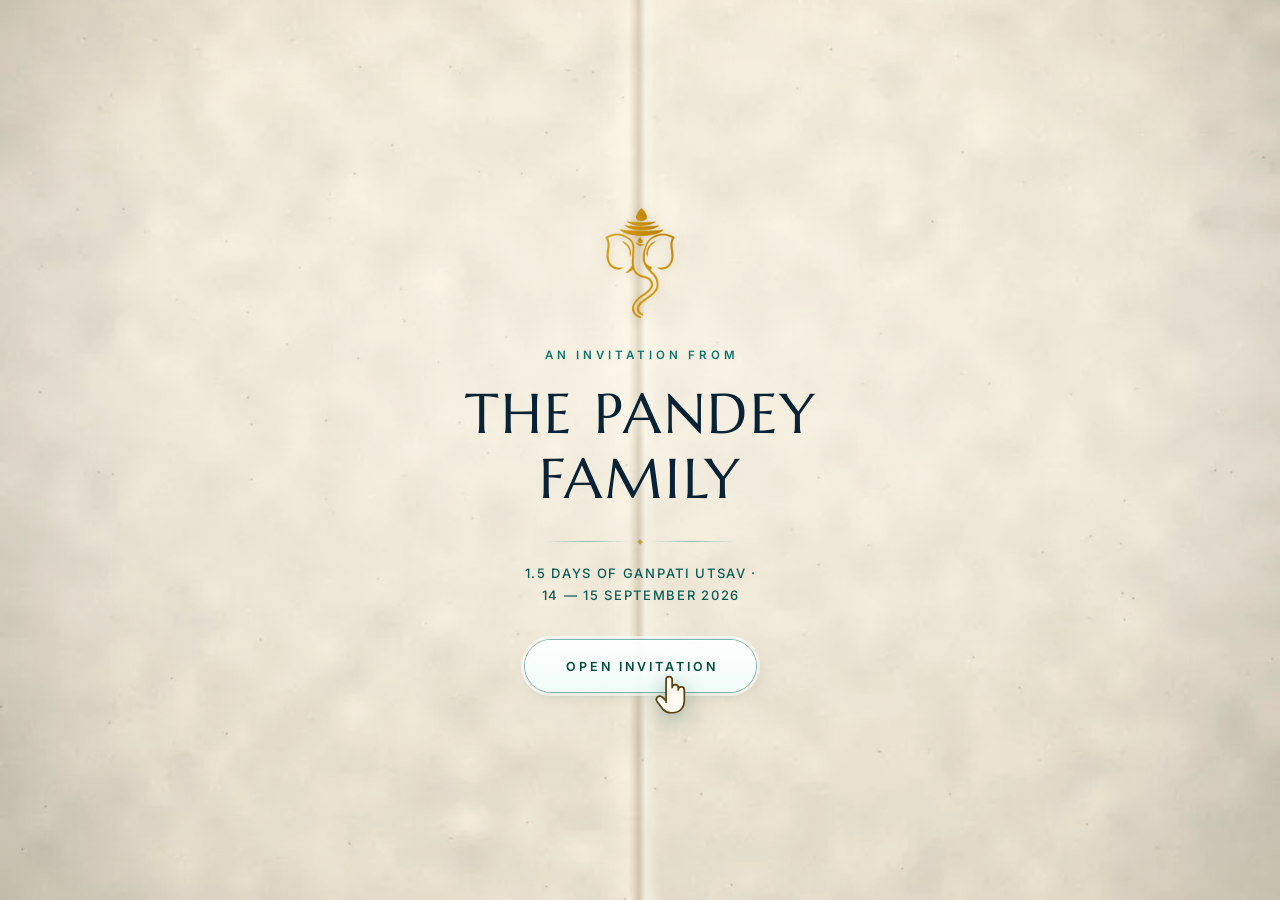
<file: index.html>
<!doctype html>
<html lang="en">
<head>
	<meta http-equiv="Content-Type" content="text/html; charset=UTF-8"/>
<meta name="viewport" content="width=device-width, initial-scale=1, viewport-fit=cover">
<meta name="theme-color" content="#061826">
<meta name="description" content="An invitation to celebrate Ganesh Utsav with the Pandey Family.">
<title>Invitation from Pandey Family</title>

<!-- WhatsApp / Facebook Link Preview -->
<meta property="og:title" content="Invitation from Pandey Family">
<meta property="og:description" content="Join us in celebrating Ganesh Utsav with the Pandey Family.">
<meta property="og:image" content="https://anmol.runs-on.dev/assets/images/invitation-preview.jpg">
<meta property="og:url" content="https://anmol.runs-on.dev/">
<meta property="og:type" content="website">

<!-- Optional: helps Twitter/X and other platforms -->
<meta name="twitter:card" content="summary_large_image">
<meta name="twitter:title" content="Invitation from Pandey Family">
<meta name="twitter:description" content="You are warmly invited to celebrate Ganesh Utsav with the Pandey Family.">
<meta name="twitter:image" content="https://anmol.runs-on.dev/assets/images/ganpati-hero.webp">

<link rel="preconnect" href="https://fonts.googleapis.com">
<link rel="preconnect" href="https://fonts.gstatic.com" crossorigin>
<link rel="stylesheet" href="https://fonts.googleapis.com/css2?family=Marcellus&family=Inter:wght@400;500;600;700;800&display=swap">
<link rel="stylesheet" href="styles.css">
<link rel="preload" as="image" href="assets/images/ganpati-hero.webp" fetchpriority="high">
</head>
<body>
<!-- ============ THE WORLD ============ -->
<div class="world" aria-hidden="true">
  <div class="world__sky"></div>
  <div class="world__bloom world__bloom--a"></div>
  <div class="world__bloom world__bloom--b"></div>
  <div class="world__air" id="air"></div>
  <div class="world__vignette"></div>
  <div class="world__garlands" id="garlands"></div>
</div>
<!-- flower petals, falling on every card -->
<div class="petals" id="petals" aria-hidden="true"></div>
<!-- ============ THE INVITATION ============ -->
<main class="frame" id="frame">
  <div class="topbar">
    <button class="music" id="musicBtn" type="button" hidden aria-pressed="false" aria-label="Play music">
      <svg class="music__on" viewBox="0 0 24 24" fill="none" aria-hidden="true">
        <path d="M9 18.2V7.4l10-2v10.4" stroke="currentColor" stroke-width="1.6" stroke-linecap="round" stroke-linejoin="round"/>
        <circle cx="7" cy="18.4" r="2.4" stroke="currentColor" stroke-width="1.6"/>
        <circle cx="17" cy="15.8" r="2.4" stroke="currentColor" stroke-width="1.6"/>
      </svg>
      <svg class="music__off" viewBox="0 0 24 24" fill="none" aria-hidden="true">
        <path d="M9 18.2V7.4l10-2v10.4" stroke="currentColor" stroke-width="1.6" stroke-linecap="round" stroke-linejoin="round"/>
        <circle cx="7" cy="18.4" r="2.4" stroke="currentColor" stroke-width="1.6"/>
        <circle cx="17" cy="15.8" r="2.4" stroke="currentColor" stroke-width="1.6"/>
        <path d="M3.5 3.5 20.5 20.5" stroke="currentColor" stroke-width="1.6" stroke-linecap="round"/>
      </svg>
    </button>
  </div>
  <div class="stage" id="stage">
    <div class="deck" id="deck" role="group" aria-roledescription="invitation deck" aria-label="Invitation cards"></div>
    <div class="teach" id="teach" hidden aria-hidden="true">
      <div class="teach__hand">
        <svg viewBox="0 0 56 66" fill="none" aria-hidden="true">
          <path d="M22 42V15a3.6 3.6 0 0 1 7.2 0v9.6a3.6 3.6 0 0 1 7.2 0v2.8a3.6 3.6 0 0 1 7.2 0v12.4
                   c0 8.4-5.6 14.6-14 14.6h-2.2c-3.6 0-6.6-1.4-9.1-4L11.4 41.6a4.1 4.1 0 0 1 5.8-5.8L22 40.4Z"
                fill="#FFF8E8" stroke="currentColor" stroke-width="2"
                stroke-linejoin="round" stroke-linecap="round"/>
        </svg>
      </div>
    </div>
  </div>
  <div class="controls">
    <p class="hint" id="hint" aria-live="polite"></p>
    <div class="nav">
      <button class="pad pad--back" id="prevBtn" type="button" aria-label="Previous card">
        <svg viewBox="0 0 24 24" fill="none" aria-hidden="true">
          <path d="M14.5 5.5 8 12l6.5 6.5" stroke="currentColor" stroke-width="2" stroke-linecap="round" stroke-linejoin="round"/>
        </svg>
      </button>
      <div class="beads" id="beads"></div>
      <button class="pad pad--next" id="nextBtn" type="button" aria-label="Next card">
        <span class="pad__word" id="nextWord">Next</span>
        <svg viewBox="0 0 24 24" fill="none" aria-hidden="true">
          <path d="M9.5 5.5 16 12l-6.5 6.5" stroke="currentColor" stroke-width="2" stroke-linecap="round" stroke-linejoin="round"/>
        </svg>
      </button>
    </div>
  </div>
  <p class="sr" aria-live="polite" id="srStatus"></p>
</main>
<!-- ============ THE OPENING PAGE ============ -->
<div class="opening" id="curtain">
  <div class="opening__paper"></div>
  <div class="opening__fold"></div>
  <div class="opening__inner">
    <div class="opening__mark" id="curtainMark"></div>
    <p class="opening__eyebrow" id="curtainMantra"></p>
    <h1 class="opening__family" id="curtainInvites"></h1>
    <div class="opening__rule"><span></span><i></i><span></span></div>
    <p class="opening__note" id="curtainNote"></p>
    <div class="opening__cta">
      <button class="openbtn" id="openBtn" type="button">
        <span id="openLabel">Open Invitation</span>
      </button>
      <div class="tapper" aria-hidden="true">
        <span class="tapper__ring"></span>
        <span class="tapper__ring tapper__ring--b"></span>
        <svg class="tapper__hand" viewBox="0 0 56 70" fill="none">
          <path d="M22 44V16.5a3.7 3.7 0 0 1 7.4 0v9.8a3.7 3.7 0 0 1 7.4 0v2.9a3.7 3.7 0 0 1 7.4 0v12.7
                   c0 8.6-5.7 15-14.3 15h-2.3c-3.7 0-6.8-1.4-9.3-4.1L11.2 43.6a4.2 4.2 0 0 1 5.9-5.9L22 42.3Z"
                fill="#FFFBF0" stroke="#5A4113" stroke-width="2.1"
                stroke-linejoin="round" stroke-linecap="round"/>
        </svg>
      </div>
    </div>
  </div>
</div>
<noscript>
  <div class="noscript"><p>Please turn on JavaScript to open this invitation.</p></div>
</noscript>
<script src="edit/content.js"></script>
<script src="app.js"></script>
</body>
</html>
</file>
<file: styles.css>
/* ==========================================================================
   BAPPACHE AAGMAN
   Four cards behind a velvet curtain, lit like a mandap at night.
   Every colour is taken from the Ganpati photograph.
   ========================================================================== */

:root{
  --night-0:#020B14;
  --night-1:#051624;
  --night-2:#092235;
  --glow-1: #0A435C;
  --glow-2: #0B6477;

  --panel-1:#0A314A;
  --panel-2:#062033;
  --panel-3:#031320;

  --gold-1:#8A6318;
  --gold-2:#C99A3E;
  --gold-3:#EFC768;
  --gold-4:#FBEBB4;

  --peacock-1: #064E3B;
  --peacock-2: #0D9488;
  --peacock-3: #14B8A6;
  --peacock-4: #2DD4BF;
  --peacock-royal: #1E3A8A;

  --marigold:  #0D9488;
  --marigold-2:#2DD4BF;
  --marigold-3:#065F46;
  --velvet-1:  #0B2538;
  --velvet-2:  #061826;
  --velvet-3:  #020B14;

  --cream:  #FFFDF5;
  --cream-2:#E2F3F5;
  --cream-3:#A5D6D8;

  --display:"Marcellus", "Times New Roman", serif;
  --ui:     "Inter", -apple-system, BlinkMacSystemFont, "Segoe UI", sans-serif;

  --appH:100vh;
  --safeT:env(safe-area-inset-top, 0px);
  --safeB:env(safe-area-inset-bottom, 0px);

  --card-w: min(93vw, 450px);
  --card-h: min(calc(var(--appH) - 190px - var(--safeT) - var(--safeB)),
                calc(var(--card-w) * 1.94), 790px);
  --u: min(var(--card-w), calc(var(--card-h) * .56));

  --pad: clamp(18px, calc(var(--card-w) * .072), 34px);
  --gap: clamp(9px, calc(var(--card-h) * .021), 20px);

  --ease-out:cubic-bezier(.16,.84,.28,1);
  --ease-soft:cubic-bezier(.32,.72,.28,1);
  --par:0;
}

*,*::before,*::after{ box-sizing:border-box; margin:0; padding:0; }
html,body{ height:100%; overflow:hidden; overscroll-behavior:none; }
body{
  position:fixed; inset:0;
  background:var(--night-1); color:var(--cream);
  font-family:var(--ui); font-size:16px;
  -webkit-font-smoothing:antialiased; -moz-osx-font-smoothing:grayscale;
  text-rendering:optimizeLegibility;
  -webkit-tap-highlight-color:transparent; -webkit-text-size-adjust:100%;
}
button{ font:inherit; color:inherit; background:none; border:0; cursor:pointer; }
[hidden]{ display:none !important; }
img,svg,video{ display:block; max-width:100%; }
a{ color:inherit; text-decoration:none; }
:focus-visible{ outline:2px solid var(--gold-3); outline-offset:3px; border-radius:4px; }
.sr{ position:absolute; width:1px; height:1px; padding:0; margin:-1px; overflow:hidden; clip:rect(0 0 0 0); white-space:nowrap; border:0 }
.noscript{ position:fixed; inset:0; display:grid; place-items:center; background:var(--night-1);
           z-index:900; font-family:var(--display); font-size:20px; color:var(--cream); text-align:center; padding:32px }


/* ==========================================================================
   THE WORLD
   ========================================================================== */
.world{ position:fixed; inset:0; z-index:0; pointer-events:none; overflow:hidden }
.world__sky{
  position:absolute; inset:0;
  background:
    radial-gradient(76% 44% at 50% 24%, var(--glow-2) 0%, rgba(11,100,119,0) 62%),
    radial-gradient(122% 84% at 50% 33%, var(--glow-1) 0%, var(--night-2) 40%, var(--night-1) 68%, var(--night-0) 100%);
}
.world__bloom{ position:absolute; border-radius:50%; filter:blur(60px) }
.world__bloom--a{
  width:96vw; height:96vw; left:2vw; top:-14vh;
  background:radial-gradient(circle, rgba(45,212,191,.26) 0%, rgba(45,212,191,0) 66%);
  animation:lampA 7s ease-in-out infinite alternate;
}
.world__bloom--b{
  width:120vw; height:70vh; left:-10vw; bottom:-16vh;
  background:radial-gradient(circle, rgba(30,58,138,.28) 0%, rgba(30,58,138,0) 70%);
  animation:lampB 11s ease-in-out infinite alternate;
}
@keyframes lampA{ from{ opacity:.72; transform:scale(1) } to{ opacity:1; transform:scale(1.07) } }
@keyframes lampB{ from{ opacity:.6 } to{ opacity:.95 } }

.world__air{ position:absolute; inset:0 }
.smoke{
  position:absolute; bottom:-14%; width:120px; height:78%;
  background:linear-gradient(to top, rgba(226,243,245,0) 0%, rgba(226,243,245,.06) 34%, rgba(226,243,245,0) 100%);
  filter:blur(16px); animation:smokeRise linear infinite;
}
@keyframes smokeRise{
  from{ transform:translate3d(0,10%,0) scaleX(.6); opacity:0 }
  22% { opacity:.9 }
  to  { transform:translate3d(var(--sx,26px),-92%,0) scaleX(1.5); opacity:0 }
}
.ember{
  position:absolute; border-radius:50%;
  background:radial-gradient(circle at 36% 32%, #FFFBEB, #FBBF24 45%, #0D9488 75%, rgba(13,148,136,0) 100%);
  animation-name:emberUp; animation-timing-function:linear; animation-iteration-count:infinite;
}
@keyframes emberUp{
  from{ transform:translate3d(0,12vh,0); opacity:0 }
  14% { opacity:var(--pop,.8) } 86% { opacity:var(--pop,.8) }
  to  { transform:translate3d(var(--dx,24px),-102vh,0); opacity:0 }
}
.world__vignette{
  position:absolute; inset:0;
  background:radial-gradient(112% 78% at 50% 42%, rgba(0,0,0,0) 42%, rgba(0,0,0,.64) 100%);
}

/* real marigold garlands, hung in front of everything */
.world__garlands{ position:fixed; z-index:4; top:0; left:0; right:0; height:60%; pointer-events:none }
.mala{
  position:absolute; top:calc(var(--safeT) * -1 - 6px);
  transform-origin:50% 0; animation:sway 7s ease-in-out infinite alternate;
  filter:drop-shadow(0 6px 14px rgba(0,0,0,.6));
}
.mala img{ display:block; width:100%; height:auto }
@keyframes sway{ from{ transform:rotate(-1.6deg) } to{ transform:rotate(1.6deg) } }

/* FLOWER PETALS — falling on every card, always */
.petals{ position:fixed; z-index:5; inset:0; pointer-events:none; overflow:hidden }
.petal{ position:absolute; top:-10vh; animation-name:petalFall;
        animation-timing-function:linear; animation-iteration-count:infinite; will-change:transform }
.petal i{
  display:block; width:100%; height:100%;
  border-radius:64% 36% 58% 42% / 52% 62% 38% 48%;
  background:linear-gradient(140deg, #2DD4BF 0%, #0D9488 52%, #064E3B 100%);
  box-shadow:inset 0 1px 2px rgba(204,251,241,.6);
  animation:petalSpin linear infinite;
}
.petal--rose i{
  background:linear-gradient(140deg, #FDE68A 0%, #D97706 55%, #92400E 100%);
  box-shadow:inset 0 1px 2px rgba(254,243,199,.7);
}
.petal--white i{
  background:linear-gradient(140deg, #FFFFFF 0%, #E0F2FE 55%, #7DD3FC 100%);
  box-shadow:inset 0 1px 2px rgba(255,255,255,.8);
}
@keyframes petalFall{ from{ transform:translate3d(0,0,0) } to{ transform:translate3d(var(--dx,40px),120vh,0) } }
@keyframes petalSpin{ from{ transform:rotate3d(1,1,.3,0deg) } to{ transform:rotate3d(1,1,.3,360deg) } }


/* ==========================================================================
   FRAME
   ========================================================================== */
.frame{ position:relative; z-index:2; height:var(--appH,100%); outline:none }
body:not(.is-open) .frame{ visibility:hidden }

.topbar{ position:absolute; z-index:6; right:16px; top:calc(var(--safeT) + 14px) }
.music{
  position:relative; width:54px; height:54px; display:grid; place-items:center;
  border-radius:50%; color:var(--gold-3);
  background:linear-gradient(180deg, rgba(10,49,74,.96), rgba(6,32,51,.96));
  box-shadow:0 0 0 1.5px rgba(201,154,62,.6), 0 8px 20px -8px rgba(0,0,0,.85);
  transition:transform .2s var(--ease-out);
}
.music svg{ width:23px; height:23px }
.music__on{ display:none }
.music:active{ transform:scale(.93) }
.music.is-playing .music__on{ display:block }
.music.is-playing .music__off{ display:none }
.music.is-playing{ color:var(--marigold-2) }
.music.is-playing::after{
  content:""; position:absolute; inset:-5px; border-radius:50%;
  border:1.5px solid rgba(45,212,191,.55); animation:ring 2.6s ease-out infinite;
}
@keyframes ring{ from{ transform:scale(.86); opacity:.85 } to{ transform:scale(1.24); opacity:0 } }


/* ==========================================================================
   STAGE + DECK
   ========================================================================== */
.stage{
  position:absolute; inset:0; z-index:1;
  display:grid; place-items:center;
  padding:calc(var(--safeT) + 42px) 0 calc(var(--safeB) + 110px);
  perspective:1500px; perspective-origin:50% 44%;
  touch-action:none; -webkit-user-select:none; user-select:none;
}
.deck{ position:relative; width:var(--card-w); height:var(--card-h); transform-style:preserve-3d; opacity:0 }
.deck__float{
  position:absolute; inset:0; transform-style:preserve-3d;
  animation:breathe 11s ease-in-out infinite alternate; will-change:transform;
}
@keyframes breathe{
  from{ transform:translate3d(0,-5px,0) rotateX(1.1deg) }
  to  { transform:translate3d(0, 5px,0) rotateX(-.8deg) }
}
body.is-open .deck{ opacity:1; animation:arrive 1.1s var(--ease-out) backwards }
@keyframes arrive{
  from{ opacity:0; transform:translate3d(0,40px,-170px) scale(.92) }
  to  { opacity:1; transform:none }
}

.card{
  position:absolute; inset:0; transform-style:preserve-3d;
  transform:
    translate3d(var(--x,0%), var(--y,0%), var(--z,0px))
    rotateY(var(--ry,0deg)) rotateZ(var(--rz,0deg)) scale(var(--s,1));
  opacity:var(--o,1); will-change:transform,opacity;
}
.card[data-hidden="1"]{ visibility:hidden }
.card__tilt{ position:absolute; inset:0; transform-style:preserve-3d;
             transform:rotateX(var(--tiltX,0deg)) rotateY(var(--tiltY,0deg)) }

.card__face{
  position:absolute; inset:0; border-radius:28px; overflow:hidden;
  background:
    radial-gradient(122% 62% at 50% 0%, rgba(11,100,119,.5) 0%, rgba(11,100,119,0) 58%),
    linear-gradient(172deg, var(--panel-1) 0%, var(--panel-2) 54%, var(--panel-3) 100%);
  box-shadow:
    0 40px 70px -26px rgba(0,0,0,.88),
    0 16px 30px -14px rgba(0,0,0,.62),
    inset 0 0 0 1.5px rgba(239,199,104,.55),
    inset 0 0 0 6px rgba(3,19,32,.88),
    inset 0 0 0 7.5px rgba(201,154,62,.38),
    inset 0 44px 76px -44px rgba(45,212,191,.28);
}

/* the Ganpati reflection every card sits on */
.card__reflect{
  position:absolute; inset:0; pointer-events:none;
  background-size:cover; background-position:50% 40%;
  opacity:.30;
  -webkit-mask-image:radial-gradient(88% 62% at 50% 44%, #000 0%, rgba(0,0,0,.55) 54%, transparent 88%);
          mask-image:radial-gradient(88% 62% at 50% 44%, #000 0%, rgba(0,0,0,.55) 54%, transparent 88%);
}
.card__corner{
  position:absolute; width:33%; pointer-events:none; opacity:.5;
}
.card__corner img{ width:100%; height:auto }
.card__corner--tl{ left:6px; top:6px }
.card__corner--br{ right:6px; bottom:6px; transform:rotate(180deg) }

.card__sheen{
  position:absolute; inset:-30%; pointer-events:none;
  background:linear-gradient(102deg, rgba(255,214,140,0) 40%, rgba(255,214,140,.15) 50%, rgba(255,214,140,0) 60%);
  transform:translate3d(var(--gx,0px),0,0);
}

/* The card leans aside in time with the swiping hand, just far enough that
   the one behind it shows. It stops well before the hand does — the point is
   made in a lean or two, and after that it would only get in the way. */
.card.is-hinting{ animation:peek 3.2s var(--ease-soft) 1 }
.card.is-hinting.hint--first{ animation-iteration-count:2 }
@keyframes peek{
  0%,10%,72%,100%{
    transform:translate3d(var(--x,0%),var(--y,0%),var(--z,0px))
              rotateY(0deg) rotateZ(0deg) scale(var(--s,1));
  }
  46%{
    transform:translate3d(calc(var(--x,0%) - 6.5%),var(--y,0%),calc(var(--z,0px) + 16px))
              rotateY(5deg) rotateZ(-1.6deg) scale(var(--s,1));
  }
}

/* ==========================================================================
   CARD CONTENT   — everything upright, nothing cursive
   ========================================================================== */
.c{
  position:absolute; inset:0; z-index:1;
  display:flex; flex-direction:column; align-items:center; justify-content:center;
  padding:calc(var(--pad) + 6px) var(--pad) calc(var(--pad) + 4px);
  text-align:center; gap:var(--gap); overflow:hidden;
}

.mantra{
  font-family:var(--ui); font-weight:600;
  font-size:clamp(12px, calc(var(--u) * .036), 15px);
  letter-spacing:.2em; text-transform:uppercase; color:var(--gold-3); padding-left:.2em;
}
.eyebrow{
  font-family:var(--ui); font-weight:700;
  font-size:clamp(10px, calc(var(--u) * .032), 13px);
  letter-spacing:.28em; text-transform:uppercase; color:var(--marigold-2); padding-left:.28em;
}
.welcome{
  font-family:var(--ui); font-weight:500;
  font-size:clamp(11.5px, calc(var(--u) * .035), 15px);
  letter-spacing:.05em; color:var(--cream-2); line-height:1.5;
  max-width:26ch; margin-top:5px;
}
.lead{
  font-family:var(--ui); font-weight:500;
  font-size:clamp(14px, calc(var(--u) * .046), 19px);
  letter-spacing:.01em; color:var(--gold-3);
}
.display{
  font-family:var(--display); font-weight:400;
  font-size:clamp(28px, calc(var(--u) * .132), 60px);
  line-height:1.12; letter-spacing:.012em; color:var(--cream); max-width:13ch;
  text-shadow:0 2px 16px rgba(0,0,0,.7), 0 0 36px rgba(45,212,191,.25);
}
.display--sm{ font-size:clamp(23px, calc(var(--u) * .102), 46px); max-width:15ch }
.prose{
  font-family:var(--ui); font-weight:400;
  font-size:clamp(14px, calc(var(--u) * .048), 18px);
  line-height:1.68; color:var(--cream-2); max-width:34ch;
}
.namecard{
  font-family:var(--display); font-weight:400;
  font-size:clamp(16px, calc(var(--u) * .060), 27px);
  letter-spacing:.03em;
  color:var(--gold-3); text-shadow:0 2px 12px rgba(0,0,0,.7);
}
.dates{
  font-family:var(--ui); font-weight:700;
  font-size:clamp(14px, calc(var(--u) * .052), 23px);
  letter-spacing:.04em; color:var(--gold-3); font-variant-numeric:tabular-nums;
  padding:.5em 1.1em; border-radius:999px;
  background:rgba(13,148,136,.18);
  box-shadow:inset 0 0 0 1px rgba(45,212,191,.5);
}

/* the real gold divider */
.rule{ width:min(72%,260px); flex:none; opacity:.9 }
.rule img{ width:100%; height:auto }
.spacer{ flex:1 1 auto; min-height:0 }


/* ---------- card 1 — the 3D shrine & photograph ---------- */
.c--aagman{ padding:0; gap:0; justify-content:flex-start }
.shrine{ position:absolute; inset:0; overflow:hidden }
.shrine img,.shrine video{
  position:absolute; inset:0; width:100%; height:100%;
  object-fit:cover; object-position:50% 44%;
  transform:scale(1.01); transition:transform 7s var(--ease-soft);
}
.card.is-entering .shrine img,.card.is-entering .shrine video{ transform:scale(1.07) }
.shrine__poster-fallback{
  position:absolute; inset:0; width:100%; height:100%; object-fit:cover;
  opacity:.25; filter:blur(6px); pointer-events:none;
}
.shrine__void{
  position:absolute; inset:0; display:grid; place-items:center;
  background:radial-gradient(60% 46% at 50% 40%, rgba(11,100,119,.55), rgba(2,11,20,.96));
  color:var(--gold-3); font-family:var(--ui); font-size:14px; letter-spacing:.22em;
}

/* Divine Prabhavali (Glowing Sacred Aura) */
.shrine__halo{
  position:absolute; left:50%; top:44%; transform:translate(-50%, -50%);
  width:min(74vw, 340px); height:min(74vw, 340px);
  border-radius:50%; pointer-events:none; z-index:0;
  background:radial-gradient(circle, rgba(239,199,104,.48) 0%, rgba(45,212,191,.32) 42%, rgba(13,148,136,.1) 64%, rgba(2,11,20,0) 75%);
  filter:blur(22px);
  animation:haloPulse 4.4s ease-in-out infinite alternate;
}
@keyframes haloPulse{
  0%   { transform:translate(-50%, -50%) scale(0.9);  opacity:0.65; }
  100% { transform:translate(-50%, -50%) scale(1.18); opacity:1; }
}

/* 3D Model Element */
.shrine__model{
  position:absolute; inset:0; width:100%; height:100%;
  --poster-color:transparent;
  outline:none; z-index:1; cursor:grab;
  animation:divineHover 5.5s ease-in-out infinite alternate;
}
.shrine__model:active{ cursor:grabbing; }
@keyframes divineHover{
  0%   { transform:translateY(-7px); }
  100% { transform:translateY(7px); }
}

/* Sacred blessing ripple rings */
.shrine__ring{
  position:absolute; left:50%; top:44%; transform:translate(-50%, -50%);
  width:20px; height:20px; border-radius:50%; pointer-events:none; z-index:2;
  border:2px solid rgba(251,235,180,.88);
  box-shadow:0 0 26px 8px rgba(45,212,191,.75), inset 0 0 16px rgba(239,199,104,.8);
  opacity:0;
}
.shrine__ring.is-blessing{
  animation:blessingWave 1.8s cubic-bezier(0.12, 0.74, 0.2, 1) forwards;
}
.shrine__ring--2{ animation-delay:.28s; }
@keyframes blessingWave{
  0%   { transform:translate(-50%, -50%) scale(0.4); opacity:1; }
  55%  { opacity:0.85; }
  100% { transform:translate(-50%, -50%) scale(22);  opacity:0; }
}

/* the scrim that lets the words sit on the picture */
.shrine__scrim{
  position:absolute; inset:0; pointer-events:none; z-index:1;
  background:
    linear-gradient(180deg, rgba(2,11,20,.84) 0%, rgba(2,11,20,.52) 13%, rgba(2,11,20,0) 25%),
    linear-gradient(0deg,
      rgba(2,11,20,.97) 0%, rgba(2,11,20,.92) 20%, rgba(2,11,20,.7) 32%,
      rgba(2,11,20,0) 48%);
}
.plate{
  position:relative; z-index:3; width:100%;
  display:flex; flex-direction:column; align-items:center;
  padding:0 var(--pad); text-align:center;
  pointer-events:none;
}
.plate > *{ pointer-events:auto; }
.plate--top{ padding-top:calc(var(--pad) + 4px) }
.plate--foot{
  margin-top:auto; padding-bottom:calc(var(--pad) + 2px);
  gap:calc(var(--gap) * .4);
}

/* Blessing action button */
.bless-trigger{
  display:inline-flex; align-items:center; justify-content:center; gap:8px;
  min-height:36px; padding:6px 18px; border-radius:999px;
  font-family:var(--ui); font-size:clamp(11px, calc(var(--u)*.033), 13.5px);
  font-weight:700; letter-spacing:.08em; text-transform:uppercase;
  color:#02201C;
  background:linear-gradient(180deg, #5EEAD4 0%, #14B8A6 48%, #0D9488 100%);
  border:1px solid rgba(251,235,180,.85);
  box-shadow:0 6px 18px -4px rgba(13,148,136,.7), 0 0 0 1px rgba(45,212,191,.4), inset 0 1.5px 0 rgba(255,255,255,.8);
  cursor:pointer; touch-action:manipulation;
  transition:transform .16s var(--ease-out), box-shadow .2s ease, filter .2s ease;
  animation:blessBtnGlow 3s ease-in-out infinite;
  margin-top:4px;
}
.bless-trigger:hover{ filter:brightness(1.08); transform:scale(1.03); }
.bless-trigger:active{ transform:scale(0.96); }
.bless-trigger__icon{ font-size:1.15em; }
.bless-trigger__sparkle{ font-size:1.05em; }
@keyframes blessBtnGlow{
  0%,100%{ box-shadow:0 6px 18px -4px rgba(13,148,136,.7), 0 0 0 0 rgba(45,212,191,.45); }
  50%    { box-shadow:0 8px 24px -4px rgba(13,148,136,.9), 0 0 0 6px rgba(45,212,191,0); }
}

/* Divine blessing message banner */
.bless-toast{
  position:absolute; left:50%; top:22%; transform:translate(-50%, -8px);
  z-index:20; pointer-events:none;
  display:flex; flex-direction:column; align-items:center; gap:4px;
  padding:10px 20px; border-radius:14px;
  background:linear-gradient(170deg, rgba(6,32,51,.96) 0%, rgba(3,19,32,.97) 100%);
  border:1.5px solid var(--gold-3);
  box-shadow:0 12px 34px -8px rgba(0,0,0,.92), 0 0 26px 4px rgba(45,212,191,.5), inset 0 1px 0 rgba(255,255,255,.3);
  opacity:0; visibility:hidden;
  transition:opacity .35s var(--ease-out), transform .35s var(--ease-out), visibility .35s;
}
.bless-toast.is-shown{
  opacity:1; visibility:visible; transform:translate(-50%, 0);
}
.bless-toast__shloka{
  font-family:var(--ui); font-size:clamp(12px, calc(var(--u)*.035), 14px);
  font-weight:700; letter-spacing:.12em; color:var(--gold-4); text-transform:uppercase;
}
.bless-toast__msg{
  font-family:var(--display); font-size:clamp(12.5px, calc(var(--u)*.040), 16px);
  color:var(--cream); letter-spacing:.02em; white-space:nowrap;
}

/* Burst Petals */
.petal--burst{
  animation-name:burstFall !important;
  animation-timing-function:cubic-bezier(0.2, 0.7, 0.3, 1) !important;
  animation-iteration-count:1 !important;
}
@keyframes burstFall{
  0%   { opacity:1; transform:translate3d(0, 0, 0) scale(0.6); }
  30%  { opacity:1; }
  100% { opacity:0; transform:translate3d(var(--dx, 60px), 75vh, 0) scale(1.15); }
}
.c--aagman .display{
  margin-top:calc(var(--gap) * -.12);
  font-size:clamp(27px, calc(var(--u) * .128), 56px);
  line-height:.99;
}
.c--aagman .lead{ font-size:clamp(13px, calc(var(--u) * .043), 18px) }
.c--aagman .dates{ padding:.42em 1em }

/* ---------- card 2 — the utsav timeline ---------- */
.tl{ --ev:1; position:relative; width:100%; flex:1 1 auto; min-height:0;
     display:flex; flex-direction:column; justify-content:space-between; padding:calc(var(--gap)*.3) 0 }
.tl::before{
  content:""; position:absolute; left:50%; top:6px; bottom:6px; width:2px; margin-left:-1px;
  background:linear-gradient(180deg, transparent, var(--gold-2) 8%, var(--gold-2) 92%, transparent);
  opacity:.7; transform-origin:top; transform:scaleY(0);
}
.card.is-entering .tl::before{ animation:draw 1.4s var(--ease-soft) .35s forwards }
@keyframes draw{ to{ transform:scaleY(1) } }
.ev{ position:relative; display:flex; align-items:center; min-height:0 }
.ev--l{ justify-content:flex-start } .ev--r{ justify-content:flex-end }
.ev__dot{
  position:absolute; left:50%; top:50%; width:16px; height:16px; margin:-8px 0 0 -8px;
  border-radius:50%;
  background:radial-gradient(circle at 34% 30%, var(--peacock-4), var(--peacock-2) 60%, var(--peacock-1));
  box-shadow:0 0 0 3px rgba(3,19,32,.92), 0 0 16px 2px rgba(45,212,191,.75);
}
.ev__box{
  width:calc(50% - 9px);
  background:linear-gradient(168deg, rgba(10,49,74,.96) 0%, rgba(6,32,51,.96) 100%);
  border-radius:15px; padding:calc(var(--gap)*.56*var(--ev)) calc(var(--gap)*.34);
  min-width:0; overflow-wrap:anywhere;
  box-shadow:inset 0 0 0 1.5px rgba(201,154,62,.45), 0 10px 22px -12px rgba(0,0,0,.95);
  text-align:center;
}
.tl[data-rows="5"]{ --ev:.90 }
.tl[data-rows="6"]{ --ev:.82 }
.tl[data-rows="7"]{ --ev:.75 }
.tl[data-rows="8"]{ --ev:.69 }
.tl[data-rows="9"]{ --ev:.64 }

.ev__label{
  font-family:var(--ui); font-weight:700;
  font-size:calc(clamp(8px, calc(var(--u)*.027), 11px) * var(--ev));
  letter-spacing:.16em; text-transform:uppercase; color:var(--marigold-2); padding-left:.16em;
}
.ev__name{
  font-family:var(--display); font-weight:400;
  font-size:calc(clamp(13.5px, calc(var(--u)*.049), 22px) * var(--ev)); letter-spacing:.015em;
  color:var(--cream); line-height:1.2; margin-top:3px;
}
.ev__date{
  font-family:var(--ui); font-weight:500;
  font-size:calc(clamp(10.5px, calc(var(--u)*.036), 15px) * var(--ev)); line-height:1.3;
  color:var(--gold-3); margin-top:4px; font-variant-numeric:tabular-nums;
}
.ev__extra{
  font-family:var(--ui); font-weight:600;
  font-size:calc(clamp(9.5px, calc(var(--u)*.031), 12.5px) * var(--ev));
  letter-spacing:.09em; color:var(--marigold-2); margin-top:calc(5px * var(--ev));
  padding-top:calc(5px * var(--ev)); border-top:1px solid rgba(201,154,62,.28);
}
.ev__time{
  font-family:var(--ui); font-weight:700;
  font-size:calc(clamp(11.5px, calc(var(--u)*.04), 17px) * var(--ev));
  color:var(--cream); font-variant-numeric:tabular-nums; margin-top:1px;
}


/* ---------- card 3 — invitation & venue ---------- */
.c--invite{ gap:calc(var(--gap) * .82) }
.c--invite .note,
.c--invite .prose{
  text-align:center;
}
.c--invite .display{ font-size:clamp(22px, calc(var(--u) * .094), 42px) }
.c--invite .prose{
  font-size:clamp(12.5px, calc(var(--u) * .0395), 15.5px);
  line-height:1.78; color:var(--cream-2); max-width:34ch;
}
.c--invite .note{ gap:calc(var(--gap)*.5) }
.c--invite .signoff{ margin-top:calc(var(--gap)*.2) }
.c--invite .eyebrow{ opacity:.92 }
.note{
  width:100%;
  background:linear-gradient(168deg, rgba(10,49,74,.92) 0%, rgba(6,32,51,.92) 100%);
  border-radius:18px; padding:calc(var(--gap)*.92) calc(var(--gap)*.9);
  box-shadow:inset 0 0 0 1px rgba(201,154,62,.35), 0 12px 26px -14px rgba(0,0,0,.95);
  display:flex; flex-direction:column; gap:calc(var(--gap)*.55);
}
.address{
  font-family:var(--display); font-weight:400;
  font-size:clamp(15px, calc(var(--u)*.052), 23px);
  color:var(--cream); line-height:1.5; letter-spacing:.02em;
  font-variant-numeric:tabular-nums;
}
.maps{
  position:relative; display:inline-flex; align-items:center; gap:10px;
  min-height:clamp(46px, calc(var(--card-h) * .078), 58px);
  padding:.85em 1.8em; border-radius:14px;
  background:linear-gradient(180deg, #14B8A6 0%, #0D9488 56%, #047857 100%);
  color:#02201C;
  font-family:var(--ui); font-size:clamp(12px, calc(var(--u)*.038), 15px);
  font-weight:800; letter-spacing:.06em;
  box-shadow:0 12px 26px -10px rgba(13,148,136,.7), inset 0 1.5px 0 rgba(204,251,241,.7),
             inset 0 -2px 0 rgba(4,120,87,.4), 0 0 0 1.5px rgba(45,212,191,.45);
  transition:transform .16s var(--ease-out), box-shadow .16s ease, filter .16s ease;
}
.maps svg{ width:17px; height:17px }
.maps:hover{ filter:brightness(1.06) }
.maps:active{ transform:translateY(2px); box-shadow:0 5px 14px -9px rgba(13,148,136,.8), inset 0 1.5px 0 rgba(204,251,241,.7) }


/* ---------- the location card ---------- */
.c--place{ gap:calc(var(--gap) * .78) }
.map{
  position:relative; width:100%;
  aspect-ratio:3 / 2; max-height:34%;
  border-radius:16px; overflow:hidden;
  background:linear-gradient(168deg, #0A314A 0%, #062033 62%, #031320 100%);
  box-shadow:inset 0 0 0 1.5px rgba(201,154,62,.45), 0 12px 26px -14px rgba(0,0,0,.95);
  color:var(--gold-3);
}
.map__art{ position:absolute; inset:0; width:100%; height:100% }
/* a faint survey grid over the streets */
.map__grid{
  position:absolute; inset:0; pointer-events:none;
  background-image:
    repeating-linear-gradient(90deg, rgba(201,154,62,.09) 0 1px, transparent 1px 26px),
    repeating-linear-gradient(0deg,  rgba(201,154,62,.09) 0 1px, transparent 1px 26px);
  -webkit-mask-image:radial-gradient(74% 74% at 50% 50%, #000 40%, transparent 100%);
          mask-image:radial-gradient(74% 74% at 50% 50%, #000 40%, transparent 100%);
}
.map__pin{
  position:absolute; left:50%; top:50%; width:34px; height:34px;
  margin:-30px 0 0 -17px; color:var(--marigold-2);
  filter:drop-shadow(0 4px 10px rgba(0,0,0,.8));
}
.map__pin svg{ position:relative; width:100%; height:100% }
.map__pulse{
  position:absolute; left:50%; bottom:-4px; width:26px; height:26px; margin-left:-13px;
  border-radius:50%; border:2px solid var(--marigold-2);
  animation:pinPulse 2.4s ease-out infinite;
}
@keyframes pinPulse{
  from{ transform:scale(.35); opacity:.9 }
  to  { transform:scale(1.5); opacity:0 }
}
.landmark{
  font-family:var(--ui); font-weight:400;
  font-size:clamp(11.5px, calc(var(--u)*.036), 14px);
  line-height:1.55; color:var(--cream-3); max-width:30ch;
}

/* ---------- card 4 — blessings ---------- */
.c--bless .media{
  position:absolute; inset:0; opacity:.42;
  -webkit-mask-image:radial-gradient(76% 62% at 50% 46%, #000 0%, rgba(0,0,0,.45) 58%, transparent 90%);
          mask-image:radial-gradient(76% 62% at 50% 46%, #000 0%, rgba(0,0,0,.45) 58%, transparent 90%);
}
/* a veil between the footage and the words, so the blessing stays readable */
.c--bless::after{
  content:""; position:absolute; inset:0; z-index:0; pointer-events:none;
  background:
    radial-gradient(66% 44% at 50% 52%, rgba(2,11,20,.65) 0%, rgba(2,11,20,.32) 52%, rgba(2,11,20,0) 78%),
    linear-gradient(180deg, rgba(2,11,20,.5) 0%, rgba(2,11,20,0) 24%, rgba(2,11,20,0) 74%, rgba(2,11,20,.55) 100%);
}
.c--bless .media img,.c--bless .media video{ position:absolute; inset:0; width:100%; height:100%; object-fit:cover }
.c--bless > *{ position:relative; z-index:1 }
.bless{
  font-family:var(--display); font-weight:400;
  font-size:clamp(20px, calc(var(--u)*.082), 38px);
  line-height:1.42; letter-spacing:.015em; color:var(--cream); max-width:16ch;
  text-shadow:0 2px 18px rgba(0,0,0,.8);
}
.signoff{
  font-family:var(--ui); font-weight:600;
  font-size:clamp(12px, calc(var(--u)*.04), 16px);
  letter-spacing:.2em; text-transform:uppercase; color:var(--gold-3); padding-left:.2em;
}


/* ==========================================================================
   REVEALS
   ========================================================================== */
.card.is-entering [data-r]{
  animation:rise .82s var(--ease-out) backwards;
  animation-delay:calc(var(--i,0) * var(--step, 98ms) + var(--d, 0ms));
}
@keyframes rise{ from{ opacity:0; transform:translate3d(0,18px,0) } to{ opacity:1; transform:none } }
.card.is-entering .card__corner{ animation:cornerIn 1.1s var(--ease-out) .25s backwards }
@keyframes cornerIn{ from{ opacity:0; transform:scale(.82) } to{ opacity:.62 } }
.card.is-entering .card__corner--br{ animation-name:cornerInBR }
@keyframes cornerInBR{ from{ opacity:0; transform:rotate(180deg) scale(.82) } to{ opacity:.62; transform:rotate(180deg) } }
.c--bless{ --step:230ms }
.c--bless .c,.c--bless{ padding-bottom:calc(var(--pad) * 2.1) }
.c--bless .namecard{ font-size:clamp(15px, calc(var(--u) * .053), 24px) }
.c--bless .signoff{ margin-bottom:2px }


/* ==========================================================================
   TEACHING GESTURE
   ========================================================================== */
.teach{
  position:absolute; left:50%; bottom:calc(var(--safeB) + 98px); transform:translateX(-50%);
  width:200px; height:88px; pointer-events:none; display:grid; place-items:center; z-index:6;
}
.teach::before{
  content:""; position:absolute; inset:-40px -58px;
  background:radial-gradient(48% 46% at 50% 54%, rgba(2,11,20,.94) 0%, rgba(2,11,20,.62) 46%, rgba(2,11,20,0) 82%);
  opacity:0; animation:fadeIn .5s ease .1s forwards;
}
@keyframes fadeIn{ to{ opacity:1 } }
.teach__hand{
  position:relative; width:50px; color:var(--marigold-2);
  filter:drop-shadow(0 6px 14px rgba(0,0,0,.85));
  animation:swipeHand 3.2s var(--ease-soft) 2;
}
.teach--first .teach__hand{
  animation:swipeHand 3.2s var(--ease-soft) 4;
}
@keyframes swipeHand{
  0%   { transform:translate3d(40px,0,0) rotate(7deg);  opacity:0 }
  10%  { transform:translate3d(40px,0,0) rotate(7deg);  opacity:1 }
  48%  { transform:translate3d(-40px,0,0) rotate(-8deg); opacity:1 }
  62%  { transform:translate3d(-40px,0,0) rotate(-8deg); opacity:0 }
  100% { transform:translate3d(40px,0,0) rotate(7deg);  opacity:0 }
}


/* ==========================================================================
   CONTROLS
   ========================================================================== */
.controls{
  position:absolute; z-index:7; left:0; right:0; bottom:calc(var(--safeB) + 16px);
  display:flex; flex-direction:column; align-items:center; gap:13px; pointer-events:none;
}
.controls > *{ pointer-events:auto }
.controls::before{
  content:""; position:absolute; z-index:-1;
  left:0; right:0; bottom:calc((var(--safeB) + 16px) * -1); height:210px;
  background:linear-gradient(to top, var(--night-0) 0%, rgba(2,11,20,.92) 34%, rgba(2,11,20,0) 100%);
}
.hint{
  min-height:14px; font-family:var(--ui);
  font-size:12px; font-weight:700; letter-spacing:.18em; text-transform:uppercase;
  color:var(--marigold-2); padding-left:.18em; opacity:0; transition:opacity .5s ease;
}
.hint.is-on{ opacity:.95 }

.nav{ display:flex; align-items:center; gap:14px }
.pad{
  display:inline-flex; align-items:center; gap:9px; justify-content:center;
  min-height:54px; color:var(--gold-3); border-radius:14px; padding:0 6px;
  transition:transform .16s var(--ease-out), opacity .3s ease; touch-action:manipulation;
}
.pad svg{ width:24px; height:24px }
.pad--back{
  width:54px; padding:0; border-radius:14px;
  background:linear-gradient(180deg, rgba(10,49,74,.9), rgba(6,32,51,.9));
  box-shadow:inset 0 0 0 1.5px rgba(201,154,62,.45);
}
.pad--next{
  padding:0 24px 0 26px; color:#02201C; border-radius:14px;
  background:linear-gradient(180deg, #14B8A6 0%, #0D9488 56%, #047857 100%);
  box-shadow:0 10px 24px -10px rgba(13,148,136,.7), inset 0 1.5px 0 rgba(204,251,241,.7),
             inset 0 -2px 0 rgba(4,120,87,.4), 0 0 0 1.5px rgba(45,212,191,.45);
}
.pad__word{ font-family:var(--ui); font-size:14px; font-weight:800;
            letter-spacing:.1em; text-transform:uppercase; padding-left:.1em }
.pad:active{ transform:scale(.95) }
.pad[aria-disabled="true"]{ opacity:.3; pointer-events:none }
.pad--next.is-inviting{ animation:invite 2.4s var(--ease-soft) infinite }
@keyframes invite{
  0%,100%{ box-shadow:0 10px 24px -10px rgba(13,148,136,.7), inset 0 1.5px 0 rgba(204,251,241,.7), inset 0 -2px 0 rgba(4,120,87,.4), 0 0 0 1.5px rgba(45,212,191,.45) }
  50%    { box-shadow:0 12px 32px -10px rgba(13,148,136,.95), inset 0 1.5px 0 rgba(204,251,241,.7), inset 0 -2px 0 rgba(4,120,87,.4), 0 0 0 2px rgba(204,251,241,.85), 0 0 30px 4px rgba(45,212,191,.65) }
}

.beads{ display:flex; align-items:center; gap:10px }
.bead{ width:24px; height:24px; display:grid; place-items:center; border-radius:50%; touch-action:manipulation }
.bead i{ display:block; width:8px; height:8px; border-radius:50%;
         background:rgba(239,199,104,.32); transition:all .38s var(--ease-out) }
.bead[aria-current="true"] i{
  width:13px; height:13px;
  background:radial-gradient(circle at 34% 30%, var(--peacock-4), var(--peacock-2) 60%, var(--peacock-1));
  box-shadow:0 0 0 3px rgba(45,212,191,.25), 0 0 16px 2px rgba(45,212,191,.8);
}
.bead.is-past i{ background:rgba(239,199,104,.66) }


/* ==========================================================================
   THE OPENING PAGE
   A sheet of aged paper, folded once down the middle. Nothing else.
   ========================================================================== */
.opening{
  position:fixed; inset:0; z-index:40; overflow:hidden;
  background:#F6EEDD;
  transition:opacity .85s ease, transform .85s var(--ease-out);
}
.opening__paper{
  position:absolute; inset:0;
  background-image:var(--paper, none);
  background-size:cover; background-position:50% 50%;
  background-color:#F6EEDD;
}
/* the crease, and the light catching one side of it */
.opening__fold{
  position:absolute; inset:0; pointer-events:none;
  background:
    linear-gradient(90deg, rgba(120,92,44,0) 49.1%, rgba(120,92,44,.16) 49.9%,
                    rgba(255,252,242,.5) 50.4%, rgba(120,92,44,0) 51.4%),
    radial-gradient(120% 80% at 50% 42%, rgba(255,252,242,.5) 0%, rgba(255,252,242,0) 62%),
    radial-gradient(120% 92% at 50% 50%, rgba(0,0,0,0) 52%, rgba(96,70,30,.13) 100%);
}
.opening__inner{
  position:absolute; inset:0;
  display:flex; flex-direction:column; align-items:center; justify-content:center;
  gap:0; padding:calc(var(--safeT) + 40px) 34px calc(var(--safeB) + 40px);
  text-align:center;
}
.opening__inner > *{ animation:openIn .9s var(--ease-out) backwards }
.opening__inner > *:nth-child(1){ animation-delay:.10s }
.opening__inner > *:nth-child(2){ animation-delay:.20s }
.opening__inner > *:nth-child(3){ animation-delay:.30s }
.opening__inner > *:nth-child(4){ animation-delay:.40s }
.opening__inner > *:nth-child(5){ animation-delay:.48s }
.opening__inner > *:nth-child(6){ animation-delay:.58s }
@keyframes openIn{
  from{ opacity:0; transform:translate3d(0,14px,0) }
  to  { opacity:1; transform:none }
}

.opening__mark{ width:clamp(76px, 21vw, 112px); margin-bottom:clamp(18px,5vw,28px) }
.opening__mark img{
  width:100%; height:auto;
  filter:brightness(.82) saturate(1.3) drop-shadow(0 2px 6px rgba(120,80,20,.22));
}
.opening__eyebrow{
  font-family:var(--ui); font-weight:600;
  font-size:clamp(9.5px, 2.7vw, 11.5px);
  letter-spacing:.34em; text-transform:uppercase; color:#0F766E; padding-left:.34em;
}
.opening__family{
  font-family:var(--display); font-weight:400;
  font-size:clamp(34px, 11vw, 56px);
  line-height:1.16; letter-spacing:.05em; text-transform:uppercase;
  color:#092235; max-width:9ch; margin-top:clamp(14px,4vw,20px);
  padding-left:.05em;
}
.opening__rule{
  display:flex; align-items:center; gap:9px;
  width:min(46vw,190px); margin-top:clamp(20px,5.5vw,28px);
}
.opening__rule span{ flex:1; height:1px; background:linear-gradient(90deg,transparent,rgba(15,118,110,.4),transparent) }
.opening__rule i{ width:4px; height:4px; transform:rotate(45deg); background:#C99A3E }
.opening__note{
  font-family:var(--ui); font-weight:500;
  font-size:clamp(11px, 3.1vw, 13px);
  letter-spacing:.13em; text-transform:uppercase; color:#0D5D56; margin-top:clamp(14px,4vw,18px); padding-left:.13em;
  max-width:30ch; line-height:1.7;
}

.opening__cta{
  position:relative;
  margin-top:clamp(24px,6.5vw,34px);
  display:flex; align-items:center; justify-content:center;
}

/* a quiet outlined seal, exactly as printed invitations do it */
.openbtn{
  display:inline-flex; align-items:center; justify-content:center;
  min-height:52px; padding:0 clamp(26px,7vw,38px);
  border-radius:999px;
  font-family:var(--ui); font-size:clamp(10.5px,2.9vw,12.5px);
  font-weight:600; letter-spacing:.24em; text-transform:uppercase;
  padding-left:calc(clamp(26px,7vw,38px) + .24em);
  color:#064E3B;
  background:linear-gradient(180deg, rgba(255,255,255,.95), rgba(240,253,250,.92));
  box-shadow:
    0 0 0 1px rgba(15,118,110,.5),
    0 0 0 4px rgba(255,255,255,.6),
    0 6px 16px -8px rgba(6,78,59,.35),
    inset 0 1px 0 rgba(255,255,255,.9);
  transition:transform .16s var(--ease-out), box-shadow .2s ease, color .2s ease;
  touch-action:manipulation;
  animation:sealGlow 2.6s ease-in-out infinite;
}
@keyframes sealGlow{
  0%,100%{
    box-shadow:0 0 0 1px rgba(15,118,110,.5), 0 0 0 4px rgba(255,255,255,.6),
               0 6px 16px -8px rgba(6,78,59,.35), inset 0 1px 0 rgba(255,255,255,.9),
               0 0 0 0 rgba(45,212,191,0);
  }
  50%{
    box-shadow:0 0 0 1px rgba(13,148,136,.9), 0 0 0 4px rgba(255,255,255,.8),
               0 10px 24px -8px rgba(6,78,59,.45), inset 0 1px 0 rgba(255,255,255,.95),
               0 0 26px 5px rgba(45,212,191,.35);
  }
}
.openbtn:hover{
  color:#042F2E;
  box-shadow:
    0 0 0 1px rgba(13,148,136,.85),
    0 0 0 4px rgba(255,255,255,.7),
    0 8px 20px -8px rgba(6,78,59,.45),
    inset 0 1px 0 rgba(255,255,255,.95);
}
.openbtn:active{ transform:translateY(1.5px) scale(.985); animation:none }

/* a finger tapping the seal, so nobody has to wonder */
.tapper{
  position:absolute; left:50%; top:50%;
  width:0; height:0; pointer-events:none;
}
.tapper__hand{
  position:absolute; left:8px; top:0;
  /* the parent has no width, so max-width:100% would collapse this to nothing */
  max-width:none;
  width:clamp(36px,9.5vw,46px);
  height:calc(clamp(36px,9.5vw,46px) * 1.25);
  transform-origin:22% 18%;
  filter:drop-shadow(0 5px 10px rgba(6,78,59,.35));
  animation:tapPress 2.6s var(--ease-soft) infinite;
}
@keyframes tapPress{
  0%,100%{ transform:translate3d(10px,10px,0) rotate(-6deg) }
  16%    { transform:translate3d(0,0,0)       rotate(-2deg) }
  26%    { transform:translate3d(-1px,-3px,0) rotate(-1deg) }
  40%    { transform:translate3d(10px,10px,0) rotate(-6deg) }
}
.tapper__ring{
  position:absolute; left:-13px; top:-13px;
  width:26px; height:26px; border-radius:50%;
  border:2px solid rgba(13,148,136,.65);
  opacity:0;
  animation:tapRing 2.6s ease-out infinite;
}
.tapper__ring--b{ animation-delay:.16s }
@keyframes tapRing{
  0%,16%{ transform:scale(.4); opacity:0 }
  22%   { opacity:.85 }
  46%   { transform:scale(2.7); opacity:0 }
  100%  { transform:scale(2.7); opacity:0 }
}

/* the paper lifts away and the mandap is behind it */
body.is-opening .opening{ opacity:0; transform:scale(1.09) }
body.is-open .opening{ display:none }


/* ==========================================================================
   REDUCED MOTION
   ========================================================================== */
@media (prefers-reduced-motion: reduce){
  .world__bloom,.smoke,.ember,.mala,.deck,.deck__float{ animation:none !important }
  .petal{ animation-duration:36s !important }
  .petal i{ animation:none }
  .card.is-entering [data-r],.card.is-entering .card__corner{ animation-duration:.01ms; animation-delay:0ms }
  .card.is-hinting{ animation:none }
  .card.is-entering .tl::before{ animation:none }
  .tl::before{ transform:scaleY(1) }
  .teach__hand,.teach--first .teach__hand{ animation-duration:.01ms; animation-iteration-count:1; opacity:1 }
  .openbtn,.tapper__hand,.tapper__ring{ animation:none }
  .tapper{ display:none }
  .pad--next.is-inviting,.music.is-playing::after{ animation:none }
  .card__sheen{ display:none }
  .opening{ transition-duration:.4s }
  .opening__inner > *{ animation:none }
}

@media (min-width: 760px) and (min-height: 700px){
  :root{ --card-w:min(58vw, 470px) }
}
</file>
